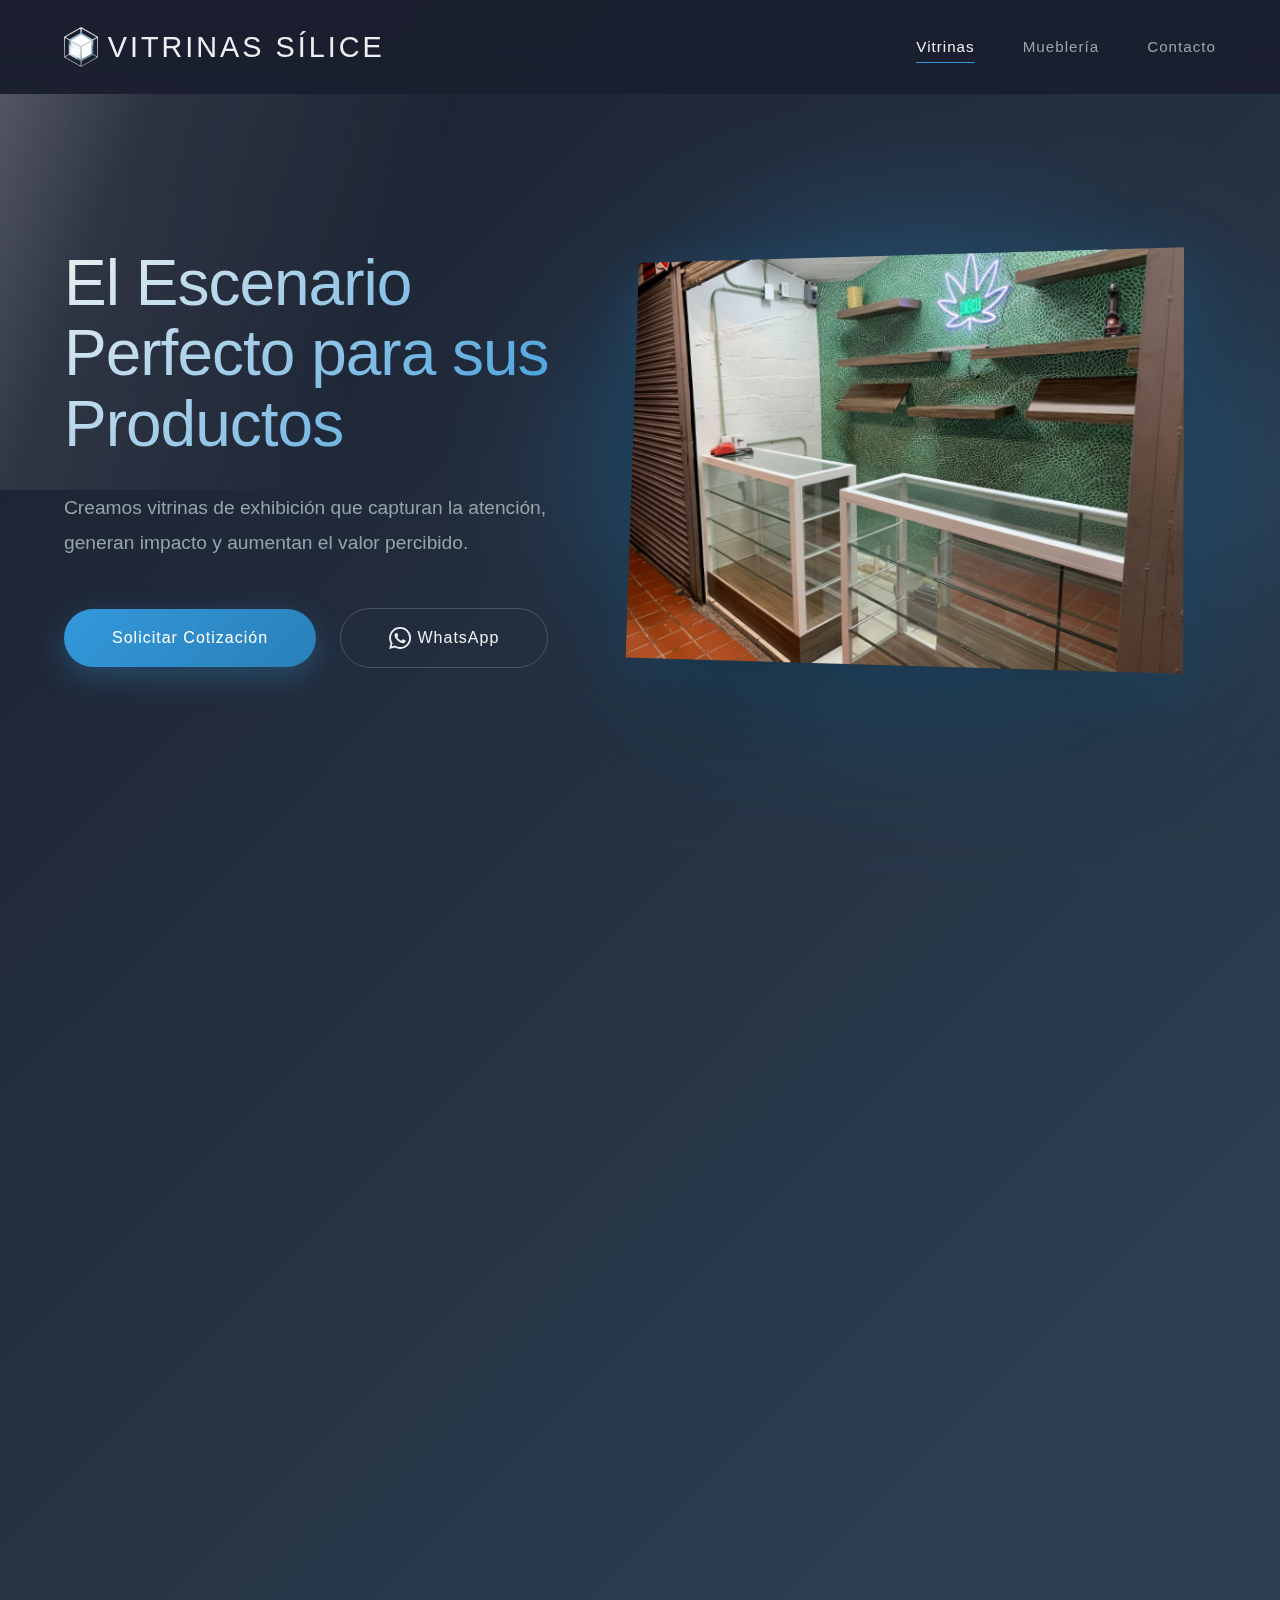
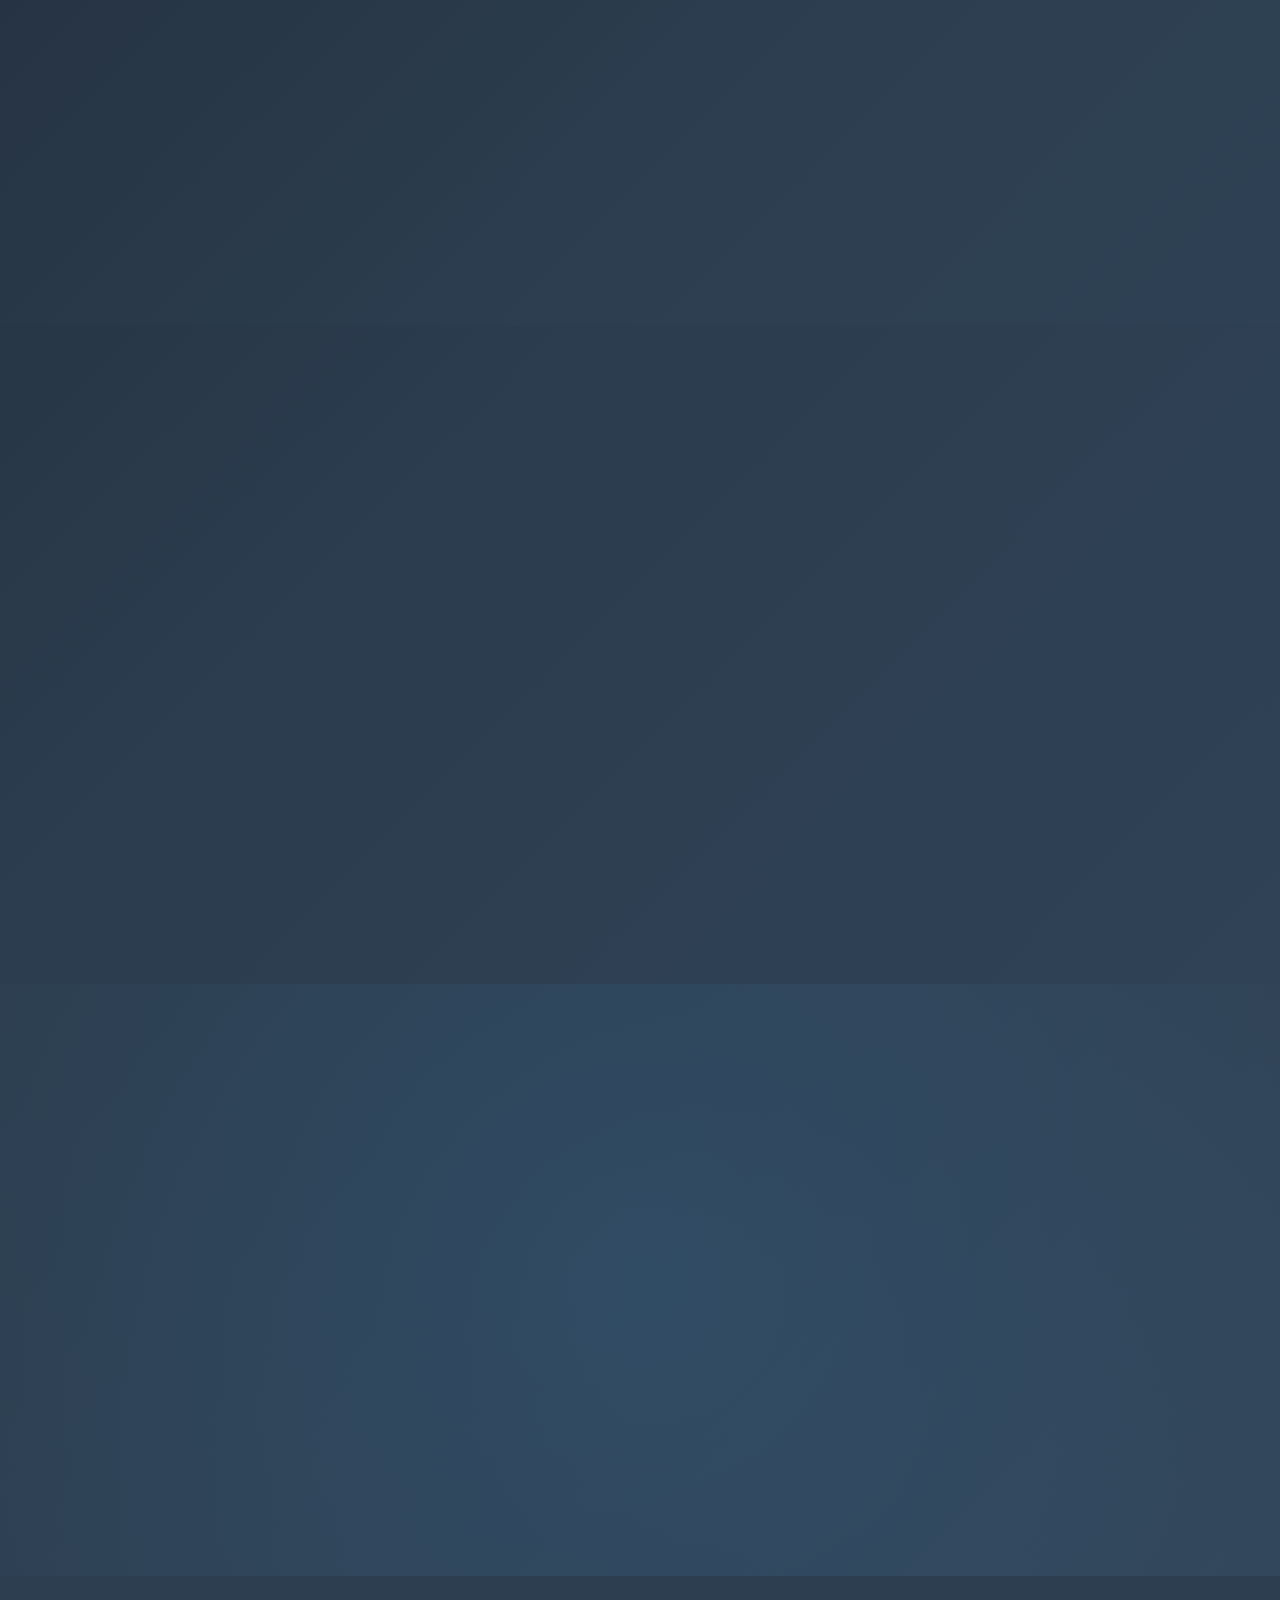
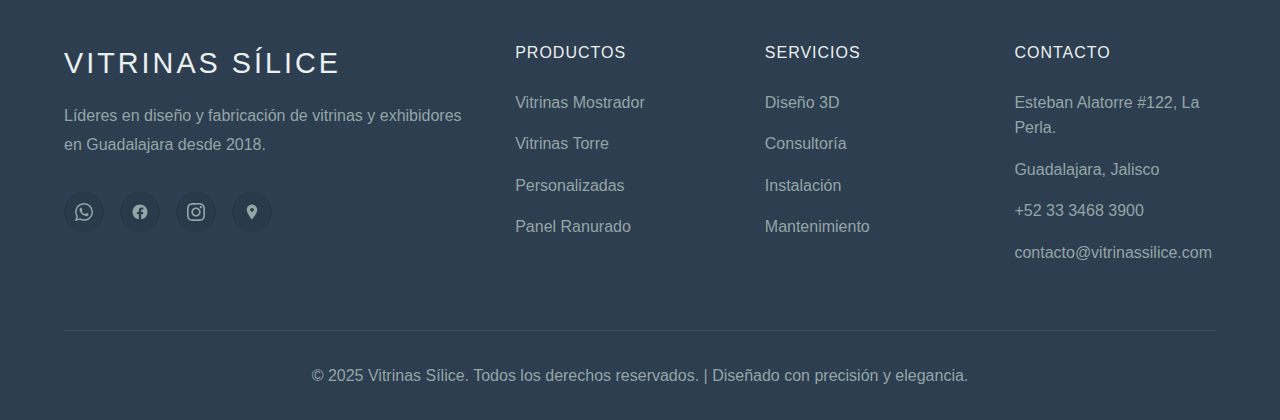
<file: public/index.html>
<!DOCTYPE html>
<html lang="es">
<head>
    <meta charset="UTF-8">
    <meta name="viewport" content="width=device-width, initial-scale=1.0">
    <title>Vitrinas Sílice - Diseño Premium de Vitrinas en Guadalajara</title>
    <link rel="icon" type="image/png" href="assets/img/favicon.ico">
    <link rel="stylesheet" href="assets/css/styles.css">
</head>
<body>
    <div class="modal-overlay" id="contactModal">
        <div class="modal-container">
            <div class="modal-header">
                <div class="modal-icon">
                    <svg viewBox="0 0 24 24">
                        <path d="M22 16.92v3a2 2 0 0 1-2.18 2 19.79 19.79 0 0 1-8.63-3.07 19.5 19.5 0 0 1-6-6 19.79 19.79 0 0 1-3.07-8.67A2 2 0 0 1 4.11 2h3a2 2 0 0 1 2 1.72 12.84 12.84 0 0 0 .7 2.81 2 2 0 0 1-.45 2.11L8.09 9.91a16 16 0 0 0 6 6l1.27-1.27a2 2 0 0 1 2.11-.45 12.84 12.84 0 0 0 2.81.7A2 2 0 0 1 22 16.92z"></path>
                    </svg>
                </div>
                <h2 class="modal-title">Solicitar Cotización</h2>
                <p class="modal-subtitle">Déjanos tu número y te contactaremos</p>
            </div>
            <form id="contactForm">
                <div class="form-group">
                    <label for="name" class="form-label">Nombre</label>
                    <input type="text" id="name" name="name" class="form-input" placeholder="Tu nombre completo" required minlength="2">
                </div>
                <div class="form-group">
                    <label for="phone" class="form-label">Número de Teléfono</label>
                    <input type="tel" id="phone" name="phone" class="form-input" placeholder="+52 33 1234 5678" required pattern="[0-9+\s\-()]+">
                </div>
                <div class="form-group">
                    <label for="interest" class="form-label">¿Qué te interesa?</label>
                    <select id="interest" name="interest" class="form-input form-select" required>
                        <option value="0">Vitrinas</option>
                        <option value="1">Panel Ranurado</option>
                        <option value="2">Carpintería</option>
                    </select>
                </div>
                <button type="submit" class="btn-submit">Solicitar Llamada</button>
            </form>
        </div>
    </div>
    
    <div class="overlay-menu" id="menuOverlay"></div>
    <header id="header">
        <nav>
            <div class="logo">
                <a href="#home">
                    <img src="assets/img/logo.png" alt="Vitrinas Sílice Logo">
                    <span>Vitrinas Sílice</span>
                </a>
            </div>
            
            <div class="nav-container">
                <div class="nav-links" id="navLinks">
                    <ul>
                        <li><a data-section="vitrinas" class="active">Vitrinas</a></li>
                        <li><a data-section="muebleria">Mueblería</a></li>
                        <li><a id="contactNavBtn">Contacto</a></li>
                    </ul>
                </div>
            </div>

            <button class="hamburger-menu" id="hamburgerMenu" aria-label="Abrir menú">
                <span class="bar"></span>
                <span class="bar"></span>
                <span class="bar"></span>
            </button>
        </nav>
    </header>


    <main>
        <div class="content-wrapper">
            <!-- El contenido de esta sección se genera dinámicamente con JavaScript -->
            <div class="shimmer">
                <section class="hero" id="home">
                    <div class="hero-content">
                        <h1 data-content="heroTitle"></h1>
                        <p data-content="heroSubtitle"></p>
                        <div class="btn-group">
                            <a href="#contacto" class="btn-primary">Solicitar Cotización</a>
                            <a href="https://wa.me/523334683900?text=hola" class="btn-secondary" target="_blank" rel="noopener noreferrer">
                                <svg viewBox="0 0 25 25" fill="currentColor" width="23" height="23"><path d="M17.472 14.382c-.297-.149-1.758-.867-2.03-.967-.273-.099-.471-.148-.67.15-.197.297-.767.966-.94 1.164-.173.199-.347.223-.644.075-.297-.15-1.255-.463-2.39-1.475-.883-.788-1.48-1.761-1.653-2.059-.173-.297-.018-.458.13-.606.134-.133.298-.347.446-.52.149-.174.198-.298.298-.497.099-.198.05-.371-.025-.52-.075-.149-.669-1.612-.916-2.207-.242-.579-.487-.5-.669-.51-.173-.008-.371-.01-.57-.01-.198 0-.52.074-.792.372-.272.297-1.04 1.016-1.04 2.479 0 1.462 1.065 2.875 1.213 3.074.149.198 2.096 3.2 5.077 4.487.709.306 1.262.489 1.694.625.712.227 1.36.195 1.871.118.571-.085 1.758-.719 2.006-1.413.248-.694.248-1.289.173-1.413-.074-.124-.272-.198-.57-.347m-5.421 7.403h-.004a9.87 9.87 0 01-5.031-1.378l-.361-.214-3.741.982.998-3.648-.235-.374a9.86 9.86 0 01-1.51-5.26c.001-5.45 4.436-9.884 9.888-9.884 2.64 0 5.122 1.03 6.988 2.898a9.825 9.825 0 012.893 6.994c-.003 5.45-4.437 9.884-9.885 9.884m8.413-18.297A11.815 11.815 0 0012.05 0C5.495 0 .16 5.335.157 11.892c0 2.096.547 4.142 1.588 5.945L.057 24l6.305-1.654a11.882 11.882 0 005.683 1.448h.005c6.554 0 11.89-5.335 11.893-11.893a11.821 11.821 0 00-3.48-8.413Z"></path></svg>  
                                WhatsApp
                            </a>
                        </div>
                    </div>
                    <div class="hero-visual">
                        <div class="floating-particles"><div class="particle"></div><div class="particle"></div><div class="particle"></div><div class="particle"></div><div class="particle"></div></div>
                        <div class="showcase-image-container">
                            <div class="showcase-glow"></div>
                            <img src="" alt="Vitrina de exhibición de cristal" class="showcase-image" data-content="heroImage">
                        </div>
                    </div>
                </section>
            </div>
            
            <section class="products-section" id="productos">
                <div class="section-header scroll-animate">
                    <h2 data-content="productsTitle"></h2>
                    <p data-content="productsSubtitle"></p>
                </div>
                <div class="products-grid" data-content="productsGrid">
                    <!-- Las tarjetas de producto se generan dinámicamente con JS -->
                </div>
            </section>
            
            <section class="process-section" id="proceso">
                 <div class="section-header scroll-animate">
                    <h2>¿Cómo Trabajamos?</h2>
                    <p>Cada proyecto es único. Nuestro proceso garantiza resultados <strong>precisos</strong> y a su medida.</p>
                </div>
                <div class="process-timeline">
                    <div class="timeline-item scroll-animate"><div class="timeline-number">01</div><h3>Consultoría</h3><p>Analizamos sus necesidades y diseñamos la solución perfecta para su espacio.</p></div>
                    <div class="timeline-item scroll-animate"><div class="timeline-number">02</div><h3>Diseño 3D</h3><p>Creamos renderizados digitales para visualizar el resultado final.</p></div>
                    <div class="timeline-item scroll-animate"><div class="timeline-number">03</div><h3>Fabricación</h3><p>Damos forma a su proyecto en nuestro taller.</p></div>
                    <div class="timeline-item scroll-animate"><div class="timeline-number">04</div><h3>Instalación</h3><p>Instalación profesional con garantía total de satisfacción.</p></div>
                </div>
            </section>

            <section class="location-cta" id="contacto">
                <div class="cta-content scroll-animate">
                    <!-- ¡AQUÍ ESTÁ LA MAGIA! Un contenedor interno para el contenido -->
                    <div class="cta-content__inner scroll-animate">
                        <h2>Transforme su Espacio de Exhibición</h2>
                        <p>Descubra cómo nuestras vitrinas pueden elevar la presentación de sus productos más valiosos.</p>
                        <a href="mailto:contacto@vitrinassilice.mx" class="btn-primary">Agendar Visita Gratuita</a>
                    </div>
                </div>
                <div class="map-container scroll-animate">
                    <iframe src="https://www.google.com/maps/embed?pb=!1m18!1m12!1m3!1d3732.716192259671!2d-103.33645469999999!3d20.6811223!2m3!1f0!2f0!3f0!3m2!1i1024!2i768!4f13.1!3m3!1m2!1s0x8428b15e14d4cdf1%3A0x3d829348bcaa2949!2sVitrinas%20S%C3%ADlice!5e0!3m2!1ses-419!2smx!4v1762006914370!5m2!1ses-419!2smx" width="100%" height="100%" style="border:0;" allowfullscreen="" loading="lazy" referrerpolicy="no-referrer-when-downgrade">
                    </iframe>
                </div>
            </section>
        </div>
    </main>
    <!-- <div class="section-divider"></div> -->
    <footer>
        <div class="footer-content">
            <div class="footer-brand">
                <h3>Vitrinas Sílice</h3>
                <p>Líderes en diseño y fabricación de vitrinas y exhibidores en Guadalajara desde 2018.</p>
                <div class="social-links">
                    <a href="#" aria-label="WhatsApp"><svg viewBox="0 0 24 24" fill="currentColor" width="18" height="18"><path d="M17.472 14.382c-.297-.149-1.758-.867-2.03-.967-.273-.099-.471-.148-.67.15-.197.297-.767.966-.94 1.164-.173.199-.347.223-.644.075-.297-.15-1.255-.463-2.39-1.475-.883-.788-1.48-1.761-1.653-2.059-.173-.297-.018-.458.13-.606.134-.133.298-.347.446-.52.149-.174.198-.298.298-.497.099-.198.05-.371-.025-.52-.075-.149-.669-1.612-.916-2.207-.242-.579-.487-.5-.669-.51-.173-.008-.371-.01-.57-.01-.198 0-.52.074-.792.372-.272.297-1.04 1.016-1.04 2.479 0 1.462 1.065 2.875 1.213 3.074.149.198 2.096 3.2 5.077 4.487.709.306 1.262.489 1.694.625.712.227 1.36.195 1.871.118.571-.085 1.758-.719 2.006-1.413.248-.694.248-1.289.173-1.413-.074-.124-.272-.198-.57-.347m-5.421 7.403h-.004a9.87 9.87 0 01-5.031-1.378l-.361-.214-3.741.982.998-3.648-.235-.374a9.86 9.86 0 01-1.51-5.26c.001-5.45 4.436-9.884 9.888-9.884 2.64 0 5.122 1.03 6.988 2.898a9.825 9.825 0 012.893 6.994c-.003 5.45-4.437 9.884-9.885 9.884m8.413-18.297A11.815 11.815 0 0012.05 0C5.495 0 .16 5.335.157 11.892c0 2.096.547 4.142 1.588 5.945L.057 24l6.305-1.654a11.882 11.882 0 005.683 1.448h.005c6.554 0 11.89-5.335 11.893-11.893a11.821 11.821 0 00-3.48-8.413Z"></path></svg></a>
                    <a href="#" aria-label="Facebook"><svg viewBox="0 0 24 24" fill="currentColor" width="18" height="18"><path d="M22 12c0-5.523-4.477-10-10-10S2 6.477 2 12c0 4.991 3.657 9.128 8.438 9.878v-6.987h-2.54V12h2.54V9.797c0-2.506 1.492-3.89 3.777-3.89 1.094 0 2.238.195 2.238.195v2.46h-1.26c-1.243 0-1.63.771-1.63 1.562V12h2.773l-.443 2.89h-2.33v6.988C18.343 21.128 22 16.991 22 12z"></path></svg></a>
                    <a href="#" aria-label="Instagram"><svg viewBox="0 0 24 24" fill="currentColor" width="18" height="18"><path d="M12 2.163c3.204 0 3.584.012 4.85.07 3.252.148 4.771 1.691 4.919 4.919.058 1.265.069 1.645.069 4.85s-.011 3.584-.069 4.85c-.149 3.225-1.664 4.771-4.919 4.919-1.266.058-1.644.07-4.85.07s-3.584-.012-4.85-.07c-3.252-.148-4.771-1.691-4.919-4.919-.058-1.265-.069-1.645-.069-4.85s.011-3.584.069-4.85c.149-3.225 1.664-4.771 4.919-4.919 1.266.058 1.644.07 4.85.07zm0-2.163c-3.259 0-3.667.014-4.947.072-4.358.2-6.78 2.618-6.98 6.98-.059 1.281-.073 1.689-.073 4.948s.014 3.667.072 4.947c.2 4.358 2.618 6.78 6.98 6.98 1.281.058 1.689.072 4.948.072s3.667-.014 4.947-.072c4.358-.2 6.78-2.618 6.98-6.98.059-1.281.073-1.689.073-4.947s-.014-3.667-.072-4.947c-.2-4.358-2.618-6.78-6.98-6.98-1.281-.059-1.689-.073-4.948-.073zm0 5.838c-3.403 0-6.162 2.759-6.162 6.162s2.759 6.162 6.162 6.162 6.162-2.759 6.162-6.162-2.759-6.162-6.162-6.162zm0 10.162c-2.209 0-4-1.79-4-4s1.791-4 4-4 4 1.79 4 4-1.791 4-4 4zm6.406-11.845c-.796 0-1.441.645-1.441 1.44s.645 1.44 1.441 1.44 1.441-.645 1.441-1.44-.645-1.44-1.441-1.44z"></path></svg></a>
                    <a href="#" aria-label="Google Maps"><svg viewBox="0 0 24 24" fill="currentColor" width="18" height="18"><path d="M12 2C8.13 2 5 5.13 5 9c0 5.25 7 13 7 13s7-7.75 7-13c0-3.87-3.13-7-7-7zm0 9.5c-1.38 0-2.5-1.12-2.5-2.5s1.12-2.5 2.5-2.5 2.5 1.12 2.5 2.5-1.12 2.5-2.5 2.5z"></path></svg></a>
                </div>
            </div>
            <div class="footer-column"><h4>Productos</h4><ul><li><a href="#">Vitrinas Mostrador</a></li><li><a href="#">Vitrinas Torre</a></li><li><a href="#">Personalizadas</a></li><li><a href="#">Panel Ranurado</a></li></ul></div>
            <div class="footer-column"><h4>Servicios</h4><ul><li><a href="#">Diseño 3D</a></li><li><a href="#">Consultoría</a></li><li><a href="#">Instalación</a></li><li><a href="#">Mantenimiento</a></li></ul></div>
            <div class="footer-column"><h4>Contacto</h4><ul><li><a href="#">Esteban Alatorre #122, La Perla.</a></li><li><a href="#">Guadalajara, Jalisco</a></li><li><a href="tel:+523334683900">+52 33 3468 3900</a></li><li><a href="mailto:contacto@vitrinassilice.com">contacto@vitrinassilice.com</a></li></ul></div>
        </div>
        <div class="footer-bottom">
            <p>&copy; 2025 Vitrinas Sílice. Todos los derechos reservados. | Diseñado con precisión y elegancia.</p>
        </div>
    </footer>    
    <script type="module" src="assets/js/app.js"></script>
</body>
</html>
</file>
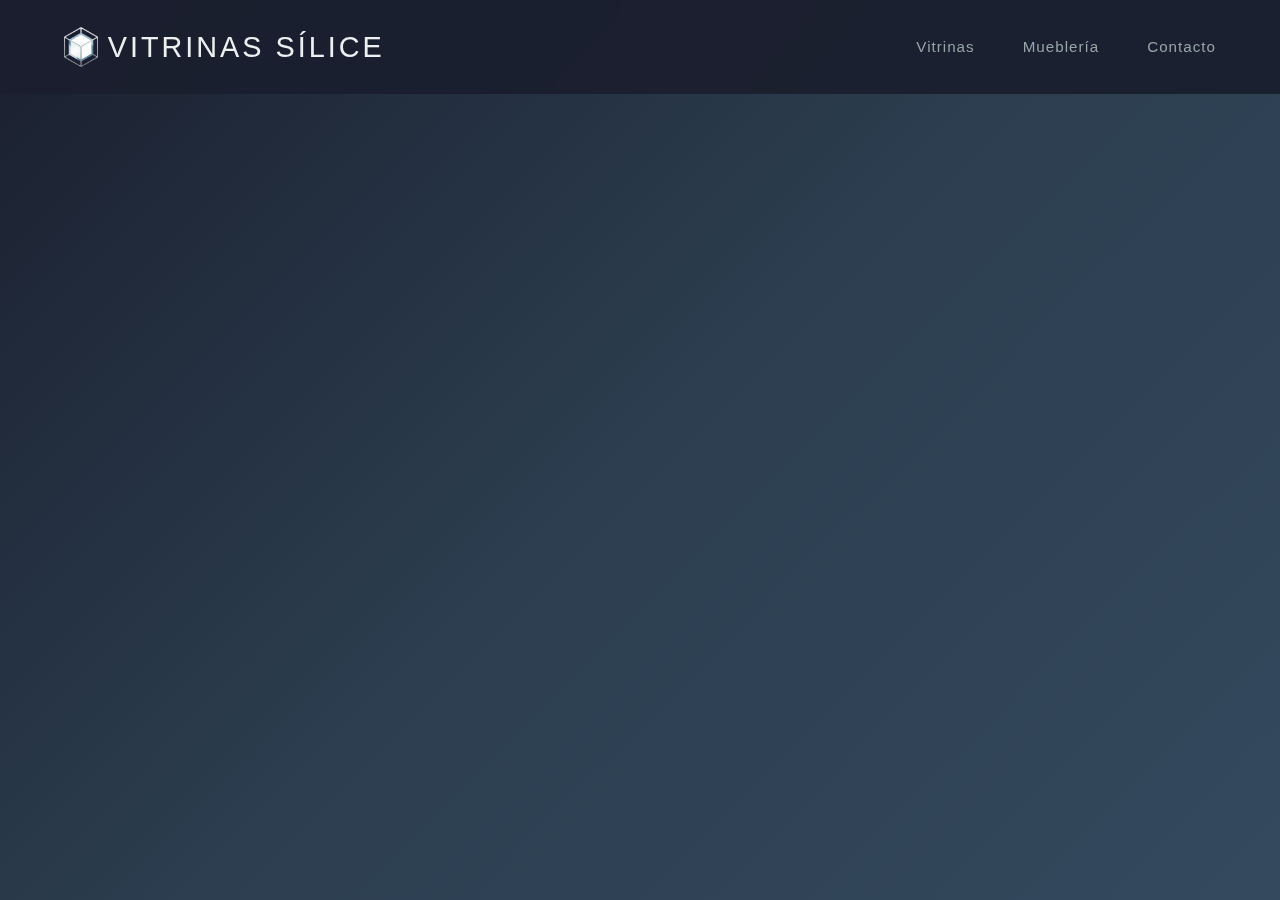
<file: public/thank-you.html>
<!DOCTYPE html>
<html lang="es">
<head>
    <meta charset="UTF-8">
    <meta name="viewport" content="width=device-width, initial-scale=1.0">
    <title>¡Mensaje Enviado! - Vitrinas Sílice</title>
    <link rel="icon" type="image/x-icon" href="assets/img/favicon.ico">
    <!-- Asumo que styles.css es tu archivo principal que importa todos los demás -->
    
    <link rel="stylesheet" href="assets/css/pages/thank-you.css"> 
</head>
<body>
    <!-- Google Tag Manager (noscript) -->
    <noscript><iframe src="https://www.googletagmanager.com/ns.html?id=GTM-KP4V392P"
    height="0" width="0" style="display:none;visibility:hidden"></iframe></noscript>
    <!-- End Google Tag Manager (noscript) -->
    <!-- REUTILIZAMOS TU HEADER PARA CONSISTENCIA -->
    <div class="overlay-menu" id="menuOverlay"></div>
    <header id="header">
        <nav>
            <div class="logo">
                <a href="index.html#home"> <!-- Enlace al index -->
                    <img src="assets/img/logo.png" alt="Vitrinas Sílice Logo">
                    <span>Vitrinas Sílice</span>
                </a>
            </div>
            
            <div class="nav-container">
                <div class="nav-links" id="navLinks">
                    <ul>
                        <!-- Los enlaces ahora apuntan al index.html -->
                        <li><a href="">Vitrinas</a></li>
                        <li><a href="">Mueblería</a></li>
                        <li><a href="">Contacto</a></li>
                    </ul>
                </div>
            </div>

            <button class="hamburger-menu" id="hamburgerMenu" aria-label="Abrir menú">
                <span class="bar"></span>
                <span class="bar"></span>
                <span class="bar"></span>
            </button>
        </nav>
    </header>

    <!-- === CONTENIDO PRINCIPAL DE LA PÁGINA DE AGRADECIMIENTO === -->
    <main>
        <section class="thank-you-section">
            <div class="thank-you-card scroll-animate">
                <div class="thank-you-card__icon">
                    <!-- Icono SVG para fácil estilización con CSS -->
                    <svg xmlns="http://www.w3.org/2000/svg" viewBox="0 0 24 24" fill="currentColor">
                        <path d="M12 2c5.523 0 10 4.477 10 10s-4.477 10-10 10S2 17.523 2 12 6.477 2 12 2zm4.707 7.293a1 1 0 0 0-1.414-1.414L11 12.172l-1.293-1.293a1 1 0 0 0-1.414 1.414l2 2a1 1 0 0 0 1.414 0l4-4z"/>
                    </svg>
                </div>
                <h2 class="thank-you-card__title">Información Enviada!</h2>
                <p class="thank-you-card__message">Hemos recibido tus datos correctamente. Nos pondremos en contacto contigo a la brevedad.</p>
                <a href="index.html" class="btn-primary">Volver al Inicio</a>
            </div>
        </section>
    </main>

    <!-- Asumo que tienes un script principal para la funcionalidad del header, etc. -->
    <!-- <script src="assets/js/main.js"></script> -->
</body>
</html>
</file>
<file: public/assets/css/styles.css>
/* ============================================
   STYLES.CSS - ARCHIVO PRINCIPAL
   Sistema de diseño modular para proyecto de vitrinas
   ============================================ */

/* IMPORTACIONES DE MÓDULOS */

/* 1. Variables y Configuración Base */
@import url('base/_variables.css');
@import url('base/_base.css');
@import url('base/_animations.css');

/* 2. Componentes */
@import url('components/_buttons.css');
@import url('components/_forms.css');
@import url('components/_modal.css');
@import url('components/_cards.css');
@import url('components/_navigation.css');

/* 3. Layouts */
@import url('layouts/_header.css');
@import url('layouts/_hero.css');
@import url('layouts/_sections.css');
@import url('layouts/_location-cta.css');
@import url('layouts/_footer.css');

/* 4. Responsive */
@import url('layouts/_responsive.css');

/* ============================================
   NOTAS DE USO:
   
   Estructura de carpetas recomendada:
   
   css/
   ├── styles.css (este archivo)
   ├── base/
   │   ├── _base.css
   │   ├── _variables.css
   │   └── _animations.css
   ├── components/
   │   ├── _buttons.css
   │   ├── _forms.css
   │   ├── _modal.css
   │   ├── _cards.css
   │   └── _navigation.css
   └── layouts/
       ├── _header.css
       ├── _hero.css
       ├── _sections.css
       ├── _footer.css
       └── _responsive.css

   En tu HTML, solo necesitas enlazar:
   <link rel="stylesheet" href="css/styles.css">
   
   ============================================ */
</file>
<file: public/assets/css/pages/thank-you.css>
/* ============================================
   GRACIAS.CSS - Estilos para la página de agradecimiento
   ============================================ */

/* 1. Variables y Configuración Base (¡Necesario!) */
@import url('../base/_variables.css');
@import url('../base/_base.css');

/* 2. Componentes Esenciales (Solo los que usas) */
@import url('../components/_buttons.css'); /* Usamos un botón */

/* 3. Layouts Esenciales (Solo header y el layout de la página) */
@import url('../layouts/_header.css');    /* Necesitamos el header */
@import url('../layouts/_thank-you.css'); /* Nuestro nuevo layout */
@import url('../layouts/_footer.css');   /* Asumiendo que tengas un footer */
@import url('../components/_navigation.css');


/* 4. Responsive (Necesario) */
@import url('../layouts/_responsive.css');
</file>
